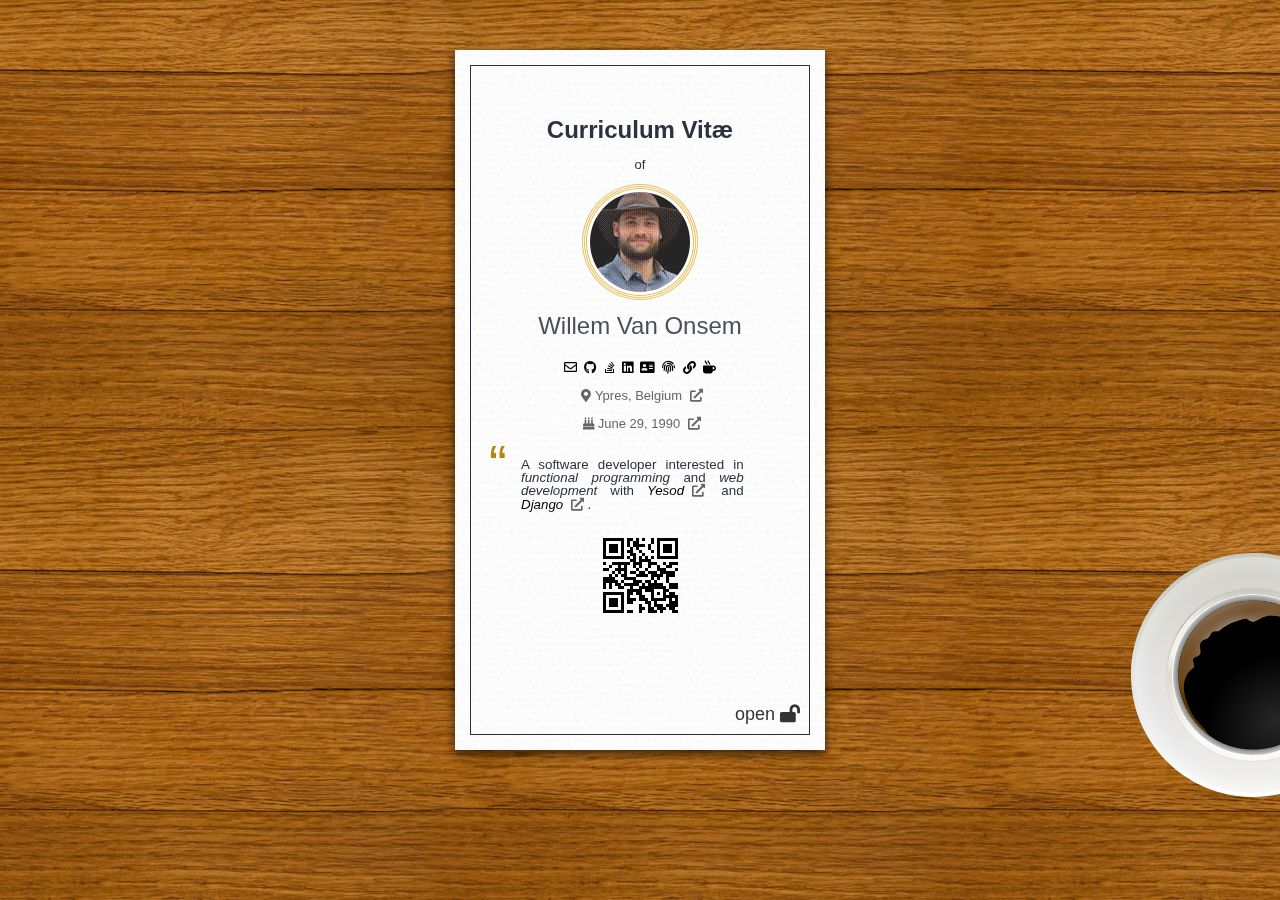
<file: index.html>
<!doctype html><html lang=en><head><title>Curriculum Vit&#230; &#8249; Willem Van Onsem</title><meta name=title content="Willem Van Onsem's Curriculum Vit&#230;"><meta name=author content="Willem Van Onsem"><meta name=description content="Willem Van Onsem's Curriculum Vit&#230;"><meta name=keywords content="Curriculum Vitae,cv,Willem Van Onsem,programmer,developer,software,Django,Python,Haskell,functional programming,architecture"><meta charset=utf-8><meta property="og:title" content="Willem Van Onsem's Curriculum Vit&#230;"><meta property="og:type" content="profile"><meta property="og:url" content="https://curriculum-vitae.django-antipatterns.com/"><meta property="og:locale" content="en_GB"><meta property="og:locale:alternate" content="en_US"><meta property="og:image" content="/assets/me.png"><meta property="og:image:width" content="100"><meta property="og:image:height" content="100"><meta property="profile:first_name" content="Willem"><meta property="profile:last_name" content="Van Onsem"><meta property="profile:username" content="KommuSoft"><meta property="profile:gender" content="male"><link rel=stylesheet href=/css/style.css><link rel=stylesheet href=https://cdnjs.cloudflare.com/ajax/libs/font-awesome/5.15.3/css/all.min.css><link rel="shortcut icon" href=/favicon.ico></head><body><noscript><div class=alert role=alert><b>JavaScript</b> should be enabled for this site to render this Curriculum Vit&#230; correctly.</div></noscript><div class=container><div id=cv-leaflet class=cv-leaflet><div class=cv-page><div class=cv-cover><div class=cv-front><div class="cv-content cv-openclose" id=cv-frontopen><h5 class=subtext>Curriculum Vit&#230;</h5><p>of<div title="“Do they? What, they don’t move at all?” Ron sounded amazed. “Weird!”" alt="picture of the author" class=cv-logo></div><h2>Willem Van Onsem</h2><p><a href="mailto:vanonsem.willem+curriculum-vitae@gmail.com?subject=curriculum%20vit%C3%A6"><i class="far fa-envelope"></i></a>&nbsp;
<a target=_blank href=https://github.com/KommuSoft><i class="fab fa-github"></i></a>&nbsp;
<a target=_blank href=https://stackoverflow.com/users/67579/willem-van-onsem><i class="fab fa-stack-overflow"></i></a>&nbsp;
<a target=_blank href=https://www.linkedin.com/in/wvanonsem/><i class="fab fa-linkedin"></i></a>&nbsp;
<a target=_blank href=/willem-van-onsem.vcard download><i class="fas fa-address-card"></i></a>&nbsp;
<a target=_blank href=/willem-van-onsem.gpg download><i class="fas fa-fingerprint"></i></a>&nbsp;
<a target=_blank href=https://www.django-antipatterns.com/><i class="fas fa-link"></i></a>&nbsp;
<a target=_blank href=https://www.buymeacoffee.com/hapytex><i class="fas fa-mug-hot"></i></a><p><a target=_blank href=https://goo.gl/maps/Twpxke6QM5C68hfW7 class="location extlinkr">Ypres, Belgium</a><p><a target=_blank href=https://en.wikipedia.org/wiki/June_29 class="birthday extlinkr">June 29, 1990</a><p class=just><blockquote class=blockquote>A software developer interested in <i>functional programming</i> and <i>web development</i> with <i><a class=extlinkr target=_blank href=https://www.yesodweb.com/>Yesod</a></i> and <i><a class=extlinkr target=_blank href=https://www.djangoproject.com/>Django</a></i>.</blockquote><div class=cv-info><div class=qrcode><img alt="qr code that links to this webpage" loading=lazy src=/assets/qr.png></div><div class="prev-next page-next bounce"><a href=#open>open&nbsp;<i class="fas fa-lock-open"></i></a></div></div></div></div><div class=cv-back><div class="cv-content cv-openclose" id=cv-frontclose><section><h4><i class="fas fa-briefcase"></i>&nbsp;Experience</h4><dl><dt class=activity id=software-engineer><a href=#software-engineer class=cv-viewdetails data-thumb>Software Engineer</a><dd class=workdesc data-firm=ProSafCo data-firm-href=https://www.prosafco.be/en/ data-loc=Roeselare data-loc-href=https://goo.gl/maps/AS3TxyjXbFKGPxRe8 data-from-mm=7 data-from-yy=22 data-tags="Python, Django"><div hidden class=buz><i>ProSafCo</i> sells and customizes safety equipment like work shoes, welding glasses and hearing protection. As a software engineer, I write software that keeps track of the inventory, makes it more convenient to customize, ensure that the data is loaded and correct, and make the system more robust and scalable.</div><div hidden class=biz><img class=firmlogo alt="logo of ProSafCo" src=/assets/prosafco.png loading=lazy></div><dt class=activity id=rd-software-engineer><a href=#rd-software-engineer class=cv-viewdetails data-thumb>R&D Software Engineer</a><dd class=workdesc data-firm="Transics International" data-firm-href=https://www.transics.com/ data-loc=Ypres data-loc-href=https://goo.gl/maps/5WzfVkvSVu1HF6YNA data-from-mm=7 data-from-yy=18 data-to-yy=22 data-to-mm=7 data-tags="C#, .NET, JavaScript"><div hidden class=buz><i>Transics</i> is a company that develops <i>fleet management solutions</i>. As an R&D software engineer, I implemented new features, fixed bugs and made the system more scalable and reliable.</div><div hidden class=biz><img class=firmlogo alt="logo of Transics International" src=/assets/transics.png loading=lazy></div><dt class=activity id=senior-python-developer><a href=#senior-python-developer class=cv-viewdetails data-thumb>Senior Python developer</a><dd class=workdesc data-firm=Developers.nl data-firm-href=https://developers.nl/ data-loc=Rotterdam data-loc-href=https://goo.gl/maps/PyagRHqtmrqXzg1T8 data-from-yy=17 data-from-mm=8 data-to-yy=18 data-to-mm=6 data-tags="Python, Django"><div hidden class=buz><p>Developers.nl is a consultant company that focusses op PHP and Python. As a senior Python developer.<p>I worked as a consultant for a company that made software that made a toolchain for
lawyers, including time management, billing, archiving, etc. using Django.</div><div hidden class=biz><img alt="logo of Developers.nl" class=firmlogo src=/assets/developersnl.png loading=lazy></div><dt class=activity id=technical-lead-developer><a href=#technical-lead-developer class=cv-viewdetails data-thumb>Technical Lead Developer</a><dd class=workdesc data-firm="ScriptBook NV" data-firm-href=http://web.archive.org/web/20211223181320/https://scriptbook.io/ data-loc=Antwerp data-loc-href=https://goo.gl/maps/ErbLvUrH3KJYuzuK9 data-from-yy=17 data-from-mm=1 data-to-yy=17 data-to-mm=6 data-tags=Python><div hidden class=buz><p><i>ScriptBook</i> is an <i>artificial intelligence</i> startup that performs research on how much profit a movie will make, based on the film script. This is done through modeling several properties of the script, and
analysis of the characters playing a part in that script.<p>As a technical lead developer, I fixed bugs, improved overall quality of the product, and proposed changes.</div><div hidden class=biz><img class=firmlogo alt="Logo of ScriptBook" src=/assets/scriptbook.png loading=lazy></div><dt class=activity id=data-scientist><a href=#data-scientist class=cv-viewdetails data-thumb>Data Scientist</a><dd class=workdesc data-firm="ScriptBook NV" data-firm-href=http://web.archive.org/web/20211223181320/https://scriptbook.io/ data-loc=Antwerp data-loc-href=https://goo.gl/maps/ErbLvUrH3KJYuzuK9 data-from-yy=16 data-from-mm=1 data-to-yy=16 data-to-mm=12 data-tags=Python><div hidden class=buz><p><i>ScriptBook</i> is an <i>artificial intelligence</i> startup that performs research on how much profit a movie will make, based on the film script. This is done through modeling several properties of the script, and
analysis of the characters playing a part in that script.<p>As a data scientist I developed models to make predictions, draw concolusions, improve the accuracy of existing models, and improved the overall quality of the software.</div><div hidden class=biz><img class=firmlogo alt="Logo of ScriptBook" src=/assets/scriptbook.png loading=lazy></div><dt class=activity id=phd-student><a href=#phd-student class=cv-viewdetails data-thumb>PhD Student</a><dd class=workdesc data-from-yy=13 data-from-mm=7 data-to-yy=15 data-to-mm=12 data-firm="KU Leuven/IWT" data-firm-href=https://www.kuleuven.be/english/ data-loc=Leuven data-loc-href=https://goo.gl/maps/gqEoLGbiRkqcsMm5A data-tags="Python, C#, Java"><div hidden class=buz><p>As a PhD. student, I did research in the field of (parallel) <i>metaheuristics</i> and <i>hyper-heuristics</i>.<p>I developed a model based on input-output hidden Markov models to collect statistics to select what
heuristic to run next. This algorithm won an award at the <i>Cross-domain Heuristic Search Challenge</i>.<br><p>Furthermore I transformed <i>Gecode</i> into a program that could create heuristics: based on the constraints that <i>MiniZinc</i> offered, heuristics were constructed to
enforce certain constraints, sometimes at the expense of other constraints.<p>I did not finish my PhD.</div><div hidden class=biz><img class=firmlogo alt="Logo of KU Leuven" src=/assets/kuleuven.png loading=lazy></div></dl></section><section><h4><i class="fas fa-graduation-cap"></i>&nbsp;Education</h4><dl><dt class=activity id=master-of-science><a href=#master-of-science target=_top class=cv-viewdetails data-thumb>MSc. in Civil Engineering</a><dd class=edudesc data-firm="KU Leuven" data-firm-href=https://www.kuleuven.be/english/ data-loc=Leuven data-loc-href=https://goo.gl/maps/gqEoLGbiRkqcsMm5A data-from-yy=11 data-from-mm=9 data-to-yy=13 data-to-mm=6 data-tags="magna cum laude"><div hidden class=buz><p>I obtained a <i>master in civil engineering</i> in computer science with a specialization in <i>Artificial intelligence</i> at KU Leuven</p>.<br>Study topics included:<ul><li>machine learning;<li>natural language
processing;<li>compiler design;<li>computer graphics; and<li>computer vision.</ul></div><div hidden class=biz><img class=firmlogo alt="Logo of KU Leuven" src=/assets/kuleuven.png loading=lazy></div><dt class=activity id=bachelor-of-science><a href=#bachelor-of-science target=_top class=cv-viewdetails data-thumb>BSc. in Informatics</a><dd class=edudesc data-firm="KU Leuven" data-firm-href=https://www.kuleuven.be/english/ data-loc="Kortrijk, Leuven" data-loc-href=https://goo.gl/maps/gqEoLGbiRkqcsMm5A data-from-yy=08 data-from-mm=9 data-to-yy=11 data-to-mm=6 data-tags="magna cum laude"><div hidden class=buz><p>I optained a bachelor of science in informatics at KU Leuven. The first two years I studied in Kortrijk, the last year I studied in Leuven.<p>Study topics included:<ul><li>datastructures
and algorithms;<li>databases;<li>computer networks;<li>programming paradigms; and<li>automata and computability.</ul></div><div hidden class=biz><img class=firmlogo alt="Logo of KU Leuven" src=/assets/kuleuven.png loading=lazy></div></dl></section><div class="prev-next page-prev bounce"><a href=#><i class="fas fa-lock"></i>&nbsp;close</a></div></div></div></div><div class=cv-middle><div class=cv-inner><div class=cv-content><section><h4><i class="fas fa-wrench"></i>&nbsp;Technologies</h4><dl><dt><i class="far fa-file-code"></i>&nbsp;Programming languages<dd><div class=skillrow><div class=skillcolumn><div class=skill id=python data-name=Python data-val=80></div><div class=skill id=java data-name=Java data-val=50></div><div class=skill id=cpp data-name=C++ data-val=20></div><div class=skill id=perl data-name=Perl data-val=15></div></div><div class=skillcolumn><div class=skill id=haskell data-name=Haskell data-val=80></div><div class=skill id=javascript data-name=JavaScript data-val=50></div><div class=skill id=php data-name=PHP data-val=20></div></div><div class=skillcolumn><div class=skill id=c-sharp data-name=C# data-val=70></div><div class=skill id=prolog data-name=Prolog data-val=40></div><div class=skill id=c data-name=C data-val=20></div></div></div><dt><i class="fas fa-book"></i>&nbsp;Frameworks and Libraries<dd><div class=skillrow><div class=skillcolumn><div class=skill id=django data-name=Django data-val=90></div><div class=skill id=jahmm data-name=Jahmm data-val=75></div><div class=skill id=flask data-name=Flask data-val=70></div><div class=skill id=opengl data-name=OpenGL data-val=60></div><div class=skill id=yesod data-name=Yesod data-val=40></div><div class=skill id=sqlalchemy data-name=SQLAlchemy data-val=25></div></div><div class=skillcolumn><div class=skill id=numpy data-name=Numpy data-val=80></div><div class=skill id=linq data-name=LINQ data-val=75></div><div class=skill id=d3js data-name=d3.js data-val=65></div><div class=skill id=angular data-name=Angular data-val=55></div><div class=skill id=scipy data-name=SciPy data-val=40></div><div class=skill id=gecode data-name=Gecode data-val=20></div></div><div class=skillcolumn><div class=skill id=pandas data-name=Pandas data-val=75></div><div class=skill id=beautifulsoup data-name=BeautifulSoup data-val=65></div><div class=skill id=opentk data-name=OpenTK data-val=60></div><div class=skill id=opencv data-name=OpenCV data-val=50></div><div class=skill id=sympy data-name=Sympy data-val=25></div><div class=skill id=alembic data-name=Alembic data-val=20></div></div></div><dt><i class="fas fa-database"></i>&nbsp;Databases<dd><div class=skillrow><div class=skillcolumn><div class=skill id=mysql data-name=MySQL data-val=80></div><div class=skill id=mongodb data-name=MongoDB data-val=40></div></div><div class=skillcolumn><div class=skill id=postgresql data-name=PostgreSQL data-val=70></div></div><div class=skillcolumn><div class=skill id=sqlserver data-name="SQL Server" data-val=60></div></div></div><dt><i class="fas fa-code-branch"></i>&nbsp;Subversioning<dd><div class=skillrow><div class=skillcolumn><div class=skill id=git data-name=git data-val=80></div></div><div class=skillcolumn><div class=skill id=svn data-name=SVN data-val=70></div></div><div class=skillcolumn><div class=skill id=cvs data-name=CVS data-val=60></div></div></div></dl></section></div></div></div><div class=cv-right><div class=cv-front><div class=cv-content id=cv-rightclose><section><h4><i class="fab fa-github"></i>&nbsp;Open Source</h4><p class=left>Below a non-exhaustive list of open source projects I maintain:<dl><dt class=opensource id=django-antipatterns><a class="opensource extlinkr" target=_blank href=https://github.com/hapytex/django-antipatterns/>django-antipatterns</a><dd>A website that contains common <i>patterns</i> and <i>anti-patterns</i> in <i>Django</i>.<dt class=opensource id=unicode-tricks><a class="opensource extlinkr" target=_blank href=https://github.com/hapytex/unicode-tricks/>unicode-tricks</a><dd>A software package written in <i>Haskell</i> to convert items into unicode characters.<dt class=opensource id=css-selectors><a class="opensource extlinkr" target=_blank href=https://github.com/hapytex/css-selectors/>css-selectors</a><dd>Compile-time validation of a CSS selector in <i>Haskell</i>.<dt class=opensource id=ordinal><a class="opensource extlinkr" target=_blank href=https://github.com/hapytex/ordinal/>ordinal</a><dd>Convert numbers into words, based on <i>Python</i>'s <a class=extlinkr target=_blank href=https://github.com/savoirfairelinux/num2words>num2words</a>.<dt class=opensource id=slugify><a class="opensource extlinkr" target=_blank href=https://github.com/hapytex/slugify/>slugify</a><dd>A package that converts text to <i>slugs</i> that are used in URIs.</dl><p class=just>Besides maintaining packages, I often contribute on other open source projects with bugfixes and code improvements.<div class="prev-next page-prev bounce"><a href=#open>&#9665; previous page</a></div></div></div><div class=cv-back><div class=cv-content id=cv-rightopen><h4><i class="fas fa-trophy"></i>&nbsp;Awards</h4><dl><dt><a class=extlink target=_blank href=https://www.vlaamseprogrammeerwedstrijd.be/current/>Flemish Programming Contest</a><dd><div><ul class=nobullet><li>3<sup>rd</sup> place 2023 (4<sup>th</sup> category)<li>2<sup>nd</sup> place 2019 (4<sup>th</sup> category)<li>2<sup>nd</sup> place 2018 (4<sup>th</sup> category)<li>3<sup>rd</sup> place 2017 (4<sup>th</sup> category)<li>2<sup>nd</sup> place 2015 (4<sup>th</sup> category)<li>2<sup>nd</sup> place 2014 (4<sup>th</sup> category)<li>3<sup>rd</sup> place 2012 (3<sup>rd</sup> category)<li>1<sup>st</sup> place 2011 (2<sup>nd</sup> category)<li>1<sup>st</sup> place 2009 (1<sup>st</sup> category)</ul></div><dt>Cross-domain Heuristic Search Challenge<dd><div>First place on the CHeSC 2014 for the <i>parallel</i> track.</div><dt>Golden Chalks<dd>Third place for best teaching assistant computer science (2015).</dl></section><section><h4><i class="far fa-handshake"></i>&nbsp;Contributions</h4><p class=just>Mainly contributions to the <i>Haskell</i> ecosystem. Some utility packages are published on
<a target=_blank class=extlink href=https://hackage.haskell.org/user/wvanonsem90><i>Hackage</i></a>.<p class=just>On <a target=_blank class=extlink href=https://stackoverflow.com/users/67579/willem-van-onsem><i>StackOverflow</i></a>, I answered &ap;&nbsp;<i id=sonum>13542</i>&nbsp;questions, mainly about <i>Django</i>, <i>Haskell</i>, and <i>Python</i>.<p class=just>During my years in college, I wrote two course texts about <i>Artificial intelligence</i> and <i>Digital Elektronics and Processors</i>.</section><div class="prev-next page-next bounce"><a href=#flipped>next page &#9654;</a></div></div></div></div></div></div><div id=businesscard class=cv-modal><h5 id=businesscard-title>Job title</h5><span class=cv-close-modal>&#215;</span><hr><div class=buzrow><div class=buzcol><div class=buzicon id=businesscard-icon></div>&nbsp;</div><div class=buzcol></div><div class=buzcol id=businesscard-content></div></div></div></div><div class="coffee imgloading"><img alt="A cup of coffee" loading=lazy src=/assets/coffee.svg width=151 height=244></div><script src=https://ajax.googleapis.com/ajax/libs/jquery/1.8.2/jquery.min.js></script>
<script src=/js/cv.js></script>
<script>$(function(){Curriculum.init(),Curriculum.fillData(),window.onhashchange=Curriculum.readHash})</script><script>$.get('https://api.stackexchange.com/2.2/users/67579/answers?order=desc&sort=activity&site=stackoverflow&filter=total',function(a){$('#sonum').html(a.total.toLocaleString())})</script></body></html>
</file>
<file: css/style.css>
:root{--grd:#5c4306;--gr:#b8860b;--lgr:#daa520}p.just{text-align:justify}p.left{text-align:left}img.firmlogo{width:55%}*{-moz-box-sizing:border-box;-webkit-box-sizing:border-box;box-sizing:border-box;overflow-anchor:none}.activity{overflow-anchor:none}.opensource{overflow-anchor:none}body{font-family:raleway,arial,sans-serif;font-size:13px;background:#9b5c2d url(/assets/background.jpg);-webkit-font-smoothing:antialiased;overflow-y:scroll;overflow-x:hidden;font-weight:300;overflow-anchor:none}.skillcolumn{float:left;width:33.33%}.skillrow:after{content:"";display:table;clear:both}.skill{margin-bottom:3mm}.container{width:100%;position:relative;margin-top:50px}.blockquote:before{position:absolute;content:open-quote;font-size:4em;margin-left:-.6em;margin-top:0;color:var(--gr)}blockquote.blockquote{font-size:10pt;text-align:justify;text-justify:inter-word;line-height:10pt;margin-top:2em;margin-bottom:2em;width:70%}@font-face{font-family:entypo-selected;src:url(font/entypo-selected.eot);src:url(font/entypo-selected.eot?#iefix)format('embedded-opentype'),url(font/entypo-selected.woff)format('woff'),url(font/entypo-selected.ttf)format('truetype'),url(font/entypo-selected.svg#entypo-selected)format('svg');font-weight:400;font-style:normal}*{-moz-box-sizing:border-box;-webkit-box-sizing:border-box;box-sizing:border-box}.container{}.cv-leaflet{width:33%;height:700px;max-width:370px;margin:0 auto 40px;position:relative;-webkit-perspective:1600px;perspective:1600px;color:#2a323f}.cv-page{background:#fbfbfb url(/assets/paper.jpg);background-origin:border-box}.cv-page>div>div dt.activity,.cv-page>div>div dt.opensource{text-align:left;margin-left:20%}.cv-page>div>div dt{}.cv-page,.cv-page>div{width:100%;height:100%;left:0;top:0;position:absolute;text-align:center;-webkit-transform-style:preserve-3d;transform-style:preserve-3d}.cv-page .cv-cover{z-index:100;-webkit-transform-origin:0% 50%;-webkit-transition-delay:.2s;transform-origin:0% 50%;transition-delay:.2s}.cv-page .cv-middle{z-index:50;box-shadow:0 4px 10px rgba(0,0,0,.7)}.cv-page .cv-right{z-index:60;-webkit-transform-origin:100% 50%;-webkit-transition-delay:0s;transform-origin:100% 50%;transition-delay:0s}.cv-page .cv-middle,.cv-page .cv-right{pointer-events:none}.cv-page>div>div{background:#fbfbfb url(/assets/paper.jpg);background-origin:border-box;width:100%;height:100%;position:absolute;padding:15px}.cv-leaflet .cv-front,.cv-leaflet .cv-back{-webkit-backface-visibility:hidden;backface-visibility:hidden}.cv-leaflet .cv-back{-webkit-transform:rotateY(-180deg);transform:rotateY(-180deg)}.cv-overlay{position:absolute;width:100%;height:100%;top:0;left:0;pointer-events:none;background:-moz-linear-gradient(left,transparent 0%,rgba(0,0,0,5%) 100%);background:-webkit-gradient(linear,left top,right top,color-stop(0%,transparent),color-stop(100%,rgba(0,0,0,5%)));background:-webkit-linear-gradient(left,transparent 0%,rgba(0,0,0,5%) 100%);background:-o-linear-gradient(left,transparent 0%,rgba(0,0,0,5%) 100%);background:-ms-linear-gradient(left,transparent 0%,rgba(0,0,0,5%) 100%);background:linear-gradient(to right,transparent 0%,rgba(0,0,0,5%) 100%)}.cv-middle .cv-overlay{background:-moz-linear-gradient(left,transparent 64%,rgba(0,0,0,5%) 100%);background:-webkit-gradient(linear,left top,right top,color-stop(64%,transparent),color-stop(100%,rgba(0,0,0,5%)));background:-webkit-linear-gradient(left,transparent 64%,rgba(0,0,0,5%) 100%);background:-o-linear-gradient(left,transparent 64%,rgba(0,0,0,5%) 100%);background:-ms-linear-gradient(left,transparent 64%,rgba(0,0,0,5%) 100%);background:linear-gradient(to right,transparent 64%,rgba(0,0,0,5%) 100%)}.cv-content{padding:10px;border:1.5px solid #2a323f;width:100%;height:100%}.cv-cover,.cv-right{cursor:grab}.buz{display:hidden}.biz{display:hidden}.buzicon{height:100%;top:50%;text-align:center;display:table-cell;vertical-align:middle;padding:auto;margin-left:auto;margin-right:auto}.cv-logo,.cv-content h2,.cv-content h4,a.cv-button-open,.cv-modal h5{font-weight:200;font-family:arvo,Arial,sans-serif}.cv-logo{width:100px;height:100px;background:url(../images/invert-logo.png)no-repeat 50%;opacity:85%;margin:20px auto}.cv-content h2{font-size:24px;opacity:85%}.cv-content h3{font-size:13px;margin:40px 0;padding:20px 40px;color:#323b4c;font-weight:500;border-top:4px double #323b4c;text-transform:uppercase;line-height:20px;opacity:85%}.cv-content h4{margin:10px 0 20px;font-size:16px;padding-bottom:10px;color:#323b4c;border-bottom:4px double #323b4c;letter-spacing:2px}.cv-content h4:not(:first-child){margin-top:35px}.cv-info p{line-height:20px}.cv-content dl{margin:0}.cv-in{filter:blur(1px)}.cv-in #businesscard{filter:initial}.businesscardcontent{text-align:right}.cv-content dl dt,.cv-content dl dd{display:block;margin:0}.cv-content dl dt,.cv-content dt dt a.extlink.extlink{font-weight:700;color:#000}.cv-content dl dd{font-size:13px;padding:4px 5px 15px;line-height:15px;color:#333;text-align:left}.cv-content dt:hover,.cv-content dl dt:hover a,dt:hover+dd a,dt:hover+dd .tags,dt:hover+dd .duration,dt:hover+dd .grade,dt:hover+dd .firm,dt:hover+dd .univ,dt:hover+dd .location,dt:hover+dd .skillrow .skillcell a,dt:hover+dd .skillrow .skillcell{color:var(--grd)}dt:hover{color:var(--grd)}dt:hover+dd{color:var(--grd)}p a:hover{color:var(--grd)}dt:hover+dd .skillwrap{width:60px;background-color:silver}dt:hover+dd a{color:var(--gr)}*:target .skillwrap{background-color:#eee8aa}*:target .skillwrap .skillitem{background-color:var(--gr)}.skillrow .skillcolumn *:target a{color:var(--gr)}dt:hover+dd .skillwrap{background-color:#eee8aa}dt:hover+dd .skill .skillwrap .skillitem{background-color:var(--gr)}.cv-content dl dt a:hover{text-decoration-line:underline;text-decoration-style:dashed}.coffee.imgloading{position:absolute;bottom:50px;right:-200px;z-index:-20000}.coffee{position:absolute;bottom:100px;right:-2px;z-index:-20000;transition:right 2s ease-out,bottom 2s ease-out}.qrcode{text-align:center;vertical-align:bottom}.page-prev.bounce:hover{position:fixed;-webkit-animation:bounce-left 1s infinite}@-webkit-keyframes bounce-left{0%{left:30px}25%,75%{left:40px}50%{left:45px}100%{left:25px}}.page-next.bounce:hover{position:fixed;-webkit-animation:bounce-right 1s infinite}@-webkit-keyframes bounce-right{0%{right:30px}25%,75%{right:40px}50%{righ:45px}100%{right:25px}}div.prev-next{position:relative;bottom:25px;transition-timing-function:ease-in-out}div.prev-next a{font-size:18px;color:#333;text-decoration:none}div.page-next{right:25px;position:absolute}div.page-prev{left:25px;position:absolute}.cv-order p{padding:10px;background:rgba(213,193,154,.2);margin:20px 0 0}a.cv-viewdetails:before{font-family:"font awesome 5 free";display:inline-block;padding-right:6px;vertical-align:middle;content:'\f05a';font-style:normal;font-size:13px;font-weight:900;font-variant:normal;text-rendering:auto;line-height:1;margin-left:.2cm;margin-right:.1cm}.cv-modal{position:absolute;z-index:10000;width:36%;left:32%;right:32%;box-shadow:rgba(0,0,0,.2)0 10px 16px,rgba(0,0,0,.19)0 6px 20px;top:25%;padding:20px;padding-color:#e6b641;background:#fff url(/assets/paper.jpg);background-origin:border-box;background-repeat:repeat;opacity:0;pointer-events:none;-webkit-transform:translateZ(1e3px);transform:translateZ(1e3px)}h5.subtext{font-size:24px;margin-bottom:5px}.cv-modal h5{margin:0;font-size:20px}.cv-modal .cv-thumb{width:100px;height:auto;background-repeat:no-repeat;background-position:50%;float:left;margin:0 20px 0 0;box-shadow:inset 1px 1px 3px rgba(0,0,0,.2),1px 1px 1px rgba(255,255,255,.9)}.cv-modal a:after,.cv-button-open:after{content:'\2192';display:inline-block;margin-left:3px;font-family:Arial,sans-serif}a,a:hover,a:focus,a:active{color:#000;text-decoration:none;text-align:left}a.cv-viewdetails,.cv-modal a{color:#000;font-weight:700;text-decoration:none;text-align:left}.firm:before{content:"\f1ad ";font-family:"font awesome 5 free";display:inline-block;font-style:normal;font-size:13px;font-weight:900;font-variant:normal;text-rendering:auto;line-height:1;margin-left:.2cm;margin-right:.1cm}.firm{color:#000;font-style:italic}.univ:before{content:"\f19c ";font-family:"font awesome 5 free";display:inline-block;font-style:normal;font-size:13px;font-weight:900;font-variant:normal;text-rendering:auto;line-height:1;margin-left:.2cm;margin-right:.1cm}.univ{color:#000;font-style:italic}.location{color:#666}.location:before{content:"\f3c5  ";font-family:"font awesome 5 free";display:inline-block;font-style:normal;font-size:13px;font-weight:900;font-variant:normal;text-rendering:auto;line-height:1;margin-left:.2cm;margin-right:.1cm}.birthday{color:#666}.birthday:before{content:"\f1fd  ";font-family:"font awesome 5 free";display:inline-block;font-style:normal;font-size:13px;font-weight:900;font-variant:normal;text-rendering:auto;line-height:1;margin-left:.2cm;margin-right:.1cm}.duration{color:#000}.duration:before{content:"\f073  ";font-family:"font awesome 5 free";display:inline-block;font-style:normal;font-size:13px;font-weight:900;font-variant:normal;text-rendering:auto;line-height:1;margin-left:.2cm;margin-right:.1cm}.tags{color:#666}.tags:before{content:"\f02c  ";font-family:"font awesome 5 free";display:inline-block;font-style:normal;font-size:13px;font-weight:900;font-variant:normal;text-rendering:auto;line-height:1;margin-left:.2cm;margin-right:.1cm}.grade{color:#666;font-style:italic}.grade:before{content:"\f559  ";font-family:"font awesome 5 free";display:inline-block;font-style:normal;font-size:13px;font-weight:900;font-variant:normal;text-rendering:auto;line-height:1;margin-left:.2cm;margin-right:.1cm}a.extlink:before{content:"\f35d   ";font-family:"font awesome 5 free";color:#666;display:inline-block;font-style:normal;font-size:13px;font-weight:900;font-variant:normal;text-rendering:auto;line-height:1;margin-left:.2cm;margin-right:.1cm}a.opensource:before{content:"\f126   ";font-family:"font awesome 5 free";color:#666;display:inline-block;font-style:normal;font-size:13px;font-weight:900;font-variant:normal;text-rendering:auto;line-height:1;margin-left:.2cm;margin-right:.1cm}a.extlinkr:after{content:"\f35d   ";font-family:"font awesome 5 free";color:#666;display:inline-block;font-style:normal;font-size:13px;font-weight:900;font-variant:normal;text-rendering:auto;line-height:1;margin-left:.2cm;margin-right:.1cm}ul.nobullet{list-style-type:none}.skillwrap{width:60px;background-color:silver;cursor:hand}div.skill:hover a{color:var(--gr)}div.skill:hover .skillwrap{background-color:#eee8aa}.skillitem{background-color:#666;height:6px;cursor:hand}div.skill:hover .skillwrap .skillitem{background-color:var(--gr)}.cv-modal a{float:right;clear:both}a.cv-viewdetails:hover,.cv-modal a:hover{color:#000;text-decoration-line:underline;text-decoration-style:dashed}.cv-close{background:#e6b741;text-transform:uppercase;display:block;position:absolute;color:#fff;font-size:11px;font-weight:500;line-height:15px;padding:2px 5px;top:-19px;opacity:0;right:30px;cursor:pointer}.cv-close-modal{cursor:pointer;right:0;top:0;display:block;position:absolute;width:16px;height:16px;background:#2a323f;color:#fff;text-align:center;line-height:14px;font-size:15px;font-family:Arial,sans-serif}.cv-page,.cv-page>div{-webkit-transition:all .6s ease-in-out,height 0s;transition:all .6s ease-in-out,height 0s}.cv-modal{-webkit-transition:-webkit-transform .6s ease-in-out,opacity .6s ease-in-out;transition:transform .6s ease-in-out,opacity .6s ease-in-out}.cv-close{-webkit-transition:all .1s ease-in-out 0s;transition:all .1s ease-in-out 0s}.cv-leaflet.cv-open .cv-close{-webkit-transition:all .3s ease-in-out .8s;transition:all .3s ease-in-out .8s;opacity:1}.cv-leaflet.cv-open .cv-page>div{box-shadow:0 4px 5px -3px rgba(0,0,0,.6)}.cv-leaflet.cv-open .cv-cover{-webkit-transform:rotateY(-170deg);-webkit-transition-delay:0s;transform:rotateY(-170deg);transition-delay:0s}.cv-leaflet.cv-open .cv-middle,.cv-leaflet.cv-open .cv-right{pointer-events:auto}.cv-leaflet.cv-open .cv-right{-webkit-transform:rotateY(170deg);-webkit-transition-delay:.2s;transform:rotateY(170deg);transition-delay:.2s}.cv-leaflet.cv-open.cv-flip .cv-right{-webkit-transform:rotateY(0);-webkit-transition-delay:.2s;transform:rotateY(0);transition-delay:.2s}.cv-leaflet.cv-in .cv-cover{-webkit-transform:rotateY(-170deg);transform:rotateY(-170deg)}.cv-leaflet.cv-in .cv-right{-webkit-transform:rotateY(170deg);transform:rotateY(170deg)}.cv-leaflet.cv-in .cv-page{-webkit-transform:translateZ(-500px);transform:translateZ(-500px)}.cv-leaflet.cv-in .cv-cover,.cv-leaflet.cv-in .cv-right,.cv-leaflet.cv-nodelay .cv-right{-webkit-transition-delay:0s;transition-delay:0s}.cv-leaflet.cv-in+.cv-modal{-webkit-transform:translateZ(0);transform:translateZ(0);opacity:1;pointer-events:auto}.no-csstransforms3d .cv-leaflet{width:100%;height:auto;max-width:460px}.no-csstransforms3d .cv-page,.no-csstransforms3d .cv-page>div,.no-csstransforms3d .cv-page>div>div{position:relative;width:100%;height:auto}.no-csstransforms3d .cv-page>div>div{margin-bottom:10px;box-shadow:inset 0 0 0 16px #fff,inset 0 0 0 17px #e6b741,inset 0 0 0 18px #fff,inset 0 0 0 19px #e6b741,inset 0 0 0 20px #fff,inset 0 0 0 21px #e6b741,0 3px 5px rgba(0,0,0,.2)}.no-csstransforms3d .cv-leaflet .cv-back{-webkit-transform:rotateY(0);transform:rotateY(0)}.no-csstransforms3d .cv-overlay,.no-csstransforms3d .cv-middle .cv-overlay{display:none}.no-csstransforms3d .cv-right .cv-front{display:none}.no-csstransforms3d .cv-button-open{pointer-events:none}.no-csstransforms3d .cv-button-open:after{content:'\2193'}.no-csstransforms3d .cv-modal{position:fixed;width:80%;top:50%;left:50%;margin:0 0 0 -40%;-webkit-transition:opacity .6s ease-in-out 0s;transition:opacity .6s ease-in-out 0s}.no-csstransforms3d .cv-leaflet.cv-in .cv-cover,.no-csstransforms3d .cv-leaflet.cv-in .cv-right,.no-csstransforms3d .cv-leaflet.cv-in .cv-page{-webkit-transform:rotateY(0);-webkit-transition-delay:0s;transform:rotateY(0);transition-delay:0s}.cv-logo{width:100px;height:100px;background:#000 url(/assets/me.gif)no-repeat 50%;border-radius:50%;margin:20px auto;box-shadow:0 0 0 3px #fff,0 0 0 4px #e6b741,0 0 0 5px #fff,0 0 0 6px #e6b741,0 0 0 7px #fff,0 0 0 8px #e6b741}.alert{width:50%;background-color:#f8d7da;border-bottom-color:#f5c6cb;border-bottom-left-radius:4px;border-bottom-right-radius:4px;border-bottom-style:solid;border-bottom-width:1px;border-image-outset:0;border-image-repeat:stretch;border-image-slice:100%;border-image-source:none;border-image-width:1;border-left-color:#f5c6cb;border-left-style:solid;border-left-width:1px;border-right-color:#f5c6cb;border-right-style:solid;border-right-width:1px;border-top-color:#f5c6cb;border-top-left-radius:4px;border-top-right-radius:4px;border-top-style:solid;border-top-width:1px;box-sizing:border-box;color:#721c24;font-family:-apple-system,BlinkMacSystemFont,segoe ui,Roboto,helvetica neue,Arial,sans-serif,apple color emoji,segoe ui emoji,segoe ui symbol;font-size:16px;font-weight:400;line-height:24px;margin:auto;margin-bottom:16px;margin-top:8px;padding-bottom:12px;padding-left:20px;padding-right:20px;padding-top:8px;left:25%;top:5px;position:absolute;margin:auto;z-index:500}.buzcol{float:left;width:49%}.buzrow{vertical-align:middle}.buzrow:after{content:"";display:table;clear:both}.buzicon{position:absolute;top:40%}@media screen and (max-width:1110px){.cv-leaflet{height:800px}}@media screen and (orientation:portrait){*{overflow-anchor:auto}.activity{overflow-anchor:auto}.opensource{overflow-anchor:auto}body{overflow-y:auto;overflow-anchor:auto}div.prev-next{display:none}.cv-leaflet{width:100%;height:auto;max-width:460px;-webkit-perspective:0;perspective:0}.cv-page,.cv-page>div,.cv-page>div>div{position:relative;width:100%;height:auto}.cv-page>div>div{margin-bottom:10px;box-shadow:inset 0 0 0 16px #fff,inset 0 0 0 17px #e6b741,inset 0 0 0 18px #fff,inset 0 0 0 19px #e6b741,inset 0 0 0 20px #fff,inset 0 0 0 21px #e6b741,0 3px 5px rgba(0,0,0,.2)}.cv-leaflet .cv-back,.cv-leaflet.cv-open .cv-cover,.cv-leaflet.cv-open .cv-right{-webkit-transform:rotateY(0);transform:rotateY(0)}.cv-overlay,.cv-middle .cv-overlay{background:0 0}.cv-close{display:none}.cv-button-open{pointer-events:none}.cv-button-open:after{content:'\2193'}.cv-leaflet .cv-modal{position:fixed;width:80%;top:50%;left:50%;margin:0 0 0 -40%;-webkit-transform:translateZ(0);transform:translateZ(0);-webkit-transition:opacity .6s ease-in-out 0s;transition:opacity .6s ease-in-out 0s}}@media screen and (max-width:960px){*{overflow-anchor:auto}.activity{overflow-anchor:auto}.opensource{overflow-anchor:auto}body{overflow-y:auto;overflow-anchor:auto}div.prev-next{display:none}.cv-leaflet{width:100%;height:auto;max-width:460px;-webkit-perspective:0;perspective:0}.cv-page,.cv-page>div,.cv-page>div>div{position:relative;width:100%;height:auto}.cv-page>div>div{margin-bottom:10px;box-shadow:inset 0 0 0 16px #fff,inset 0 0 0 17px #e6b741,inset 0 0 0 18px #fff,inset 0 0 0 19px #e6b741,inset 0 0 0 20px #fff,inset 0 0 0 21px #e6b741,0 3px 5px rgba(0,0,0,.2)}.cv-leaflet .cv-back,.cv-leaflet.cv-open .cv-cover,.cv-leaflet.cv-open .cv-right{-webkit-transform:rotateY(0);transform:rotateY(0)}.cv-overlay,.cv-middle .cv-overlay{background:0 0}.cv-close{display:none}.cv-button-open{pointer-events:none}.cv-button-open:after{content:'\2193'}.cv-leaflet .cv-modal{position:fixed;width:80%;top:50%;left:50%;margin:0 0 0 -40%;-webkit-transform:translateZ(0);transform:translateZ(0);-webkit-transition:opacity .6s ease-in-out 0s;transition:opacity .6s ease-in-out 0s}}
</file>
